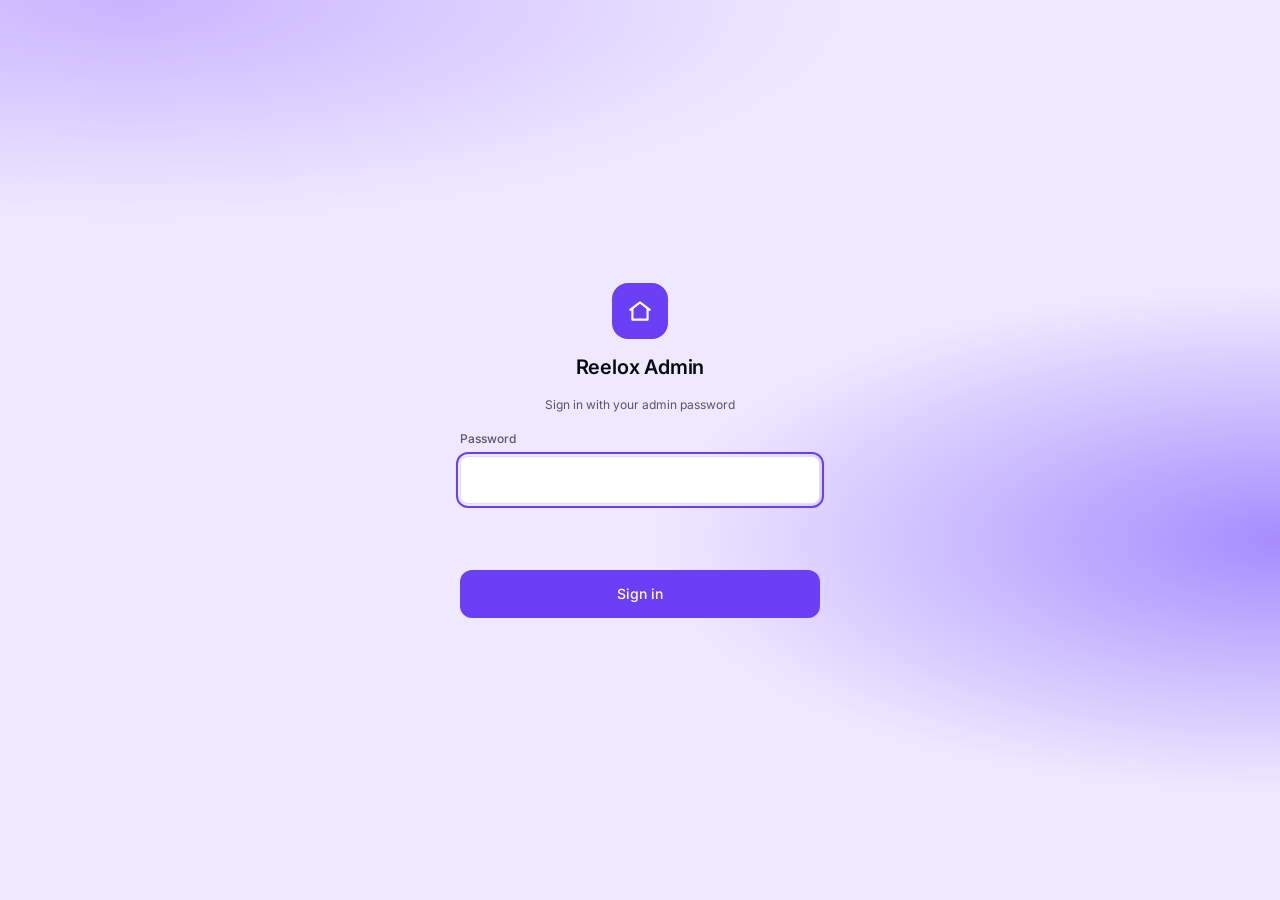
<file: index.html>
<!doctype html>
<html lang="en">
<head>
<meta charset="utf-8">
<meta name="viewport" content="width=device-width, initial-scale=1, viewport-fit=cover">
<meta name="theme-color" content="#EFE9FF">
<meta name="color-scheme" content="light dark">
<title>Reelox Admin</title>
<link rel="manifest" href="manifest.webmanifest">
<link rel="icon" href="icon-192.png">
<link rel="apple-touch-icon" href="icon-192.png">
<link rel="preconnect" href="https://fonts.googleapis.com">
<link href="https://fonts.googleapis.com/css2?family=Inter:wght@400;500;600&display=swap" rel="stylesheet">
<link rel="stylesheet" href="app.css">
</head>
<body>
<div id="app"><div class="center-screen"><p class="sub">Loading Reelox Admin...</p></div></div>
<noscript><p style="padding:24px">Reelox Admin needs JavaScript turned on.</p></noscript>
<script src="app.js"></script>
</body>
</html>
</file>
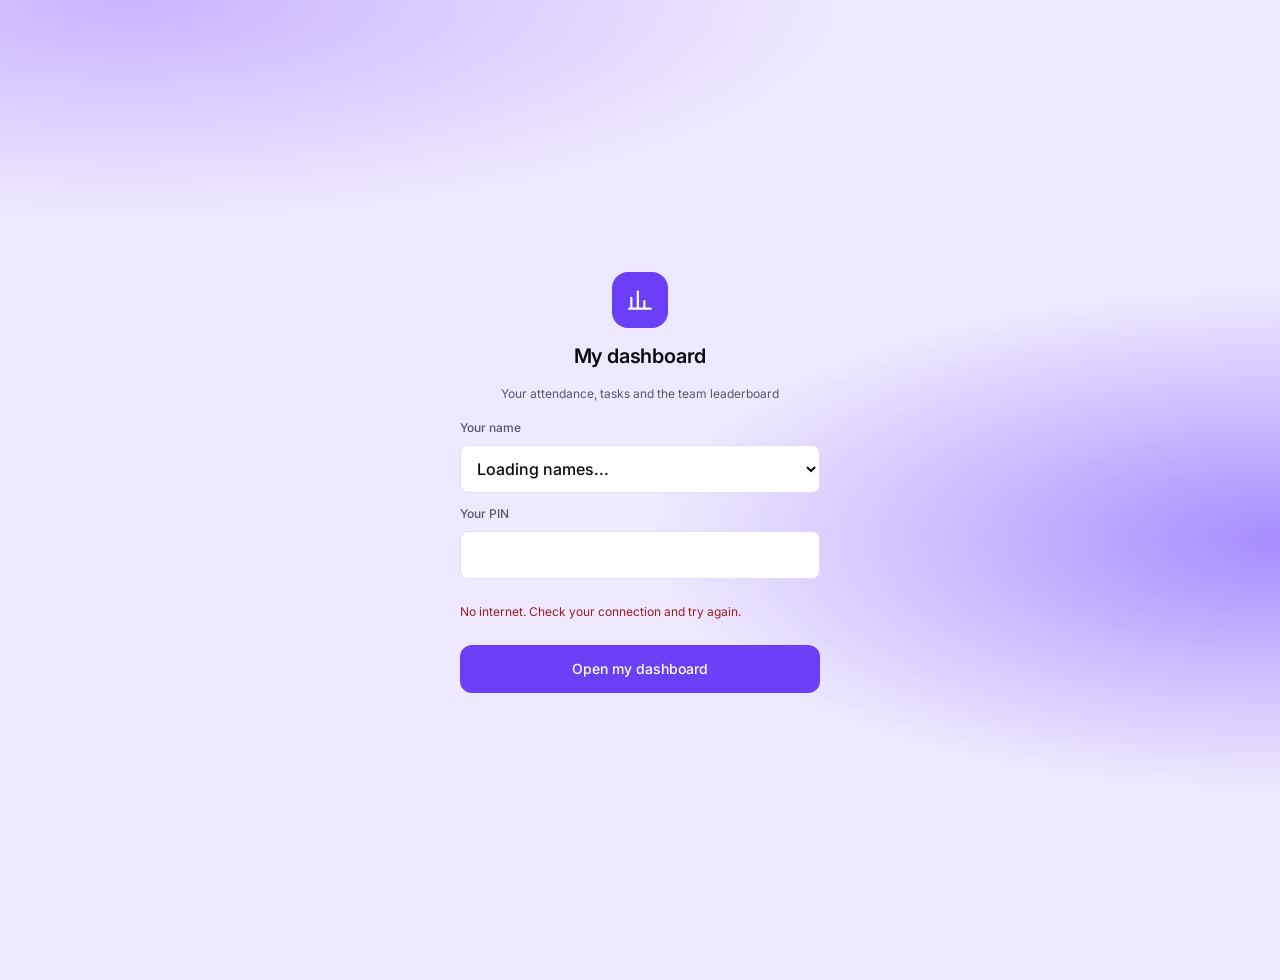
<file: team/index.html>
<!doctype html>
<html lang="en">
<head>
<meta charset="utf-8">
<meta name="viewport" content="width=device-width, initial-scale=1, viewport-fit=cover">
<meta name="theme-color" content="#EFE9FF">
<meta name="color-scheme" content="light dark">
<title>Reelox · My dashboard</title>
<link rel="icon" href="../icon-192.png">
<link rel="preconnect" href="https://fonts.googleapis.com">
<link href="https://fonts.googleapis.com/css2?family=Inter:wght@400;500;600&display=swap" rel="stylesheet">
<link rel="stylesheet" href="../app.css">
<style>
  main { max-width: 1040px; padding-bottom: 48px; }
  .rank { width: 36px; flex: none; text-align: center; font-size: 14px; font-weight: 600; color: var(--sub); }
  .rank.medal { font-size: 20px; }
  .me-row { background: var(--violet-soft); border-radius: 12px; padding-left: 8px; padding-right: 8px; }
  .pts-row { display: flex; justify-content: space-between; gap: 12px; padding: 8px 0; border-bottom: 1px solid var(--line); font-size: 14px; }
  .pts-row:last-child { border-bottom: 0; }
  .tiles5 { display: grid; grid-template-columns: repeat(5, minmax(0, 1fr)); gap: 8px; }
  .tiles4 { display: grid; grid-template-columns: repeat(4, minmax(0, 1fr)); gap: 8px; }
  .tiles5 .card, .tiles4 .card { padding: 12px; }
  @media (max-width: 640px) { .tiles5 { grid-template-columns: repeat(3, minmax(0, 1fr)); } .tiles4 { grid-template-columns: repeat(2, minmax(0, 1fr)); } }
  .hero.purple { background: var(--violet); color: #fff; border-color: var(--violet); }
  button.list-row:hover { background: var(--surface-2); }
</style>
</head>
<body>
<main id="view" tabindex="-1"><div class="center-screen"><p class="sub">Loading...</p></div></main>
<script>
'use strict';
const API = 'https://script.google.com/macros/s/AKfycbyiY_4JR7Sls5neh_aR6px7hG9W-yG9YKbwjm31AhoeMcuIiqPxOzWF9WRaGavWC6Vn/exec';
const FOLDER = 'https://drive.google.com/drive/folders/16rlTKzS4TO3tPrXtne_rq2nquq8HqW6T?usp=sharing';
const $ = (s, el) => (el || document).querySelector(s);
const esc = (s) => String(s == null ? '' : s).replace(/[&<>"']/g, (c) => ({ '&': '&amp;', '<': '&lt;', '>': '&gt;', '"': '&quot;', "'": '&#39;' }[c]));
const store = { get(k) { try { return JSON.parse(localStorage.getItem('rxt.' + k)); } catch (e) { return null; } }, set(k, v) { try { localStorage.setItem('rxt.' + k, JSON.stringify(v)); } catch (e) {} }, del(k) { try { localStorage.removeItem('rxt.' + k); } catch (e) {} } };
const dayLabel = (ymd) => { if (!ymd) return ''; const p = ymd.split('-').map(Number); return new Date(p[0], p[1] - 1, p[2]).toLocaleDateString('en-GB', { day: 'numeric', month: 'short' }); };
const fmtPts = (n) => (n > 0 ? '+' : n < 0 ? '−' : '') + Math.abs(n);
const medal = (r) => r === 1 ? '🥇' : r === 2 ? '🥈' : r === 3 ? '🥉' : '#' + r;
let state = { tab: 'me', data: null, open: null };

async function call(action, extra) {
  let res;
  try { res = await fetch(API, { method: 'POST', headers: { 'Content-Type': 'text/plain;charset=utf-8' }, body: JSON.stringify(Object.assign({ action: 'team.' + action, name: store.get('name'), pin: store.get('pin') }, extra || {})) }); }
  catch (e) { throw new Error('No internet. Check your connection and try again.'); }
  const j = await res.json().catch(() => ({ ok: false, error: 'The server did not answer. Try again.' }));
  if (!j.ok) throw new Error(j.error || 'Something went wrong.');
  return j;
}

async function showLogin(msg) {
  const pre = new URLSearchParams(location.search).get('name') || store.get('name') || '';
  $('#view').innerHTML = '<div class="center-screen"><div class="logo-mark"><svg viewBox="0 0 24 24" fill="none" stroke="currentColor" stroke-width="2" stroke-linecap="round" stroke-linejoin="round" aria-hidden="true"><path d="M4 20V10M10 20V4M16 20v-7M22 20H2"/></svg></div><h1 class="title">My dashboard</h1><p class="sub" style="margin:0">Your attendance, tasks and the team leaderboard</p>' +
    '<form id="lf" novalidate><label class="field">Your name<select class="input" id="ln"><option value="">Loading names...</option></select></label>' +
    '<label class="field">Your PIN<input class="input" id="lp" type="text" inputmode="numeric" pattern="[0-9]*" maxlength="4" autocomplete="one-time-code" name="rx-pin" style="-webkit-text-security:disc;letter-spacing:.3em"></label><p class="err" id="le" role="alert">' + esc(msg || '') + '</p><button class="btn pri block" type="submit" id="lb">Open my dashboard</button></form></div>';
  try {
    const j = await call('names');
    $('#ln').innerHTML = '<option value="">Pick your name</option>' + j.names.map((n) => '<option' + (n === pre ? ' selected' : '') + '>' + esc(n) + '</option>').join('');
    (pre ? $('#lp') : $('#ln')).focus();
  } catch (e) { $('#le').textContent = e.message; }
  $('#lf').onsubmit = async (e) => {
    e.preventDefault();
    const name = $('#ln').value, pin = $('#lp').value.trim();
    if (!name) { $('#le').textContent = 'Pick your name.'; return; }
    if (!/^\d{4}$/.test(pin)) { $('#le').textContent = 'Type your 4-digit PIN.'; return; }
    $('#lb').disabled = true; $('#lb').textContent = 'Opening...';
    store.set('name', name); store.set('pin', pin);
    try { await load(); } catch (err) { store.del('pin'); $('#lb').disabled = false; $('#lb').textContent = 'Open my dashboard'; $('#le').textContent = err.message; }
  };
}

async function load() {
  const d = await call('me');
  state.data = d;
  render();
}

function header(d) {
  return '<header class="top"><div style="min-width:0"><div class="sub">My dashboard · ' + esc(d.label) + '</div><h1 class="title ellipsis">' + esc(d.name) + '</h1></div>' +
    '<div class="row" style="gap:8px"><button type="button" class="iconbtn" id="rf" aria-label="Refresh"><svg viewBox="0 0 24 24" fill="none" stroke="currentColor" stroke-width="2" stroke-linecap="round" stroke-linejoin="round" aria-hidden="true"><path d="M21 12a9 9 0 1 1-2.6-6.4"/><path d="M21 3v6h-6"/></svg></button>' +
    '<button type="button" class="btn sec" id="so">Sign out</button></div></header>' +
    '<div class="seg" role="group" aria-label="Sections">' + [['me', 'Me'], ['tasks', 'My tasks'], ['board', 'Leaderboard']].map(([k, l]) => '<button type="button" data-tab="' + k + '" aria-pressed="' + (state.tab === k) + '">' + l + '</button>').join('') + '</div>';
}

function viewMe(d) {
  const a = d.attendance, p = d.points;
  let h = '<div class="tiles5"><div class="card"><div class="k">Present</div><div class="v">' + a.present + '</div></div>' +
    '<div class="card"><div class="k">Lates</div><div class="v t-late">' + a.late + ' of ' + a.latesPerCut + '</div></div>' +
    '<div class="card"><div class="k">Absent</div><div class="v t-bad">' + a.absent + '</div></div>' +
    '<div class="card"><div class="k">Leave</div><div class="v">' + a.leave + '</div></div>' +
    '<div class="card"><div class="k">Hours</div><div class="v">' + a.hours + '</div></div></div>';
  if (a.latesToNextCut === 1) h += '<div class="banner warn"><b style="font-weight:600">1 more late = 1 day salary cut.</b><span>Office opens 11:00 AM · late after 11:20 AM</span></div>';
  let cal = '';
  for (let i = 0; i < a.firstDow; i++) cal += '<span></span>';
  const today = new Date().getDate();
  const word = { ok: 'On time', late: 'Late', absent: 'Absent', leave: 'Leave', off: 'Day off', wait: 'Not in yet', none: '', future: '' };
  a.days.forEach((x) => { cal += '<button type="button" class="s-' + x.st + (x.d === today ? ' today' : '') + '"' + (x.st === 'future' || x.st === 'none' ? ' disabled' : '') + ' title="' + esc(word[x.st] + (x.in ? ' · in ' + x.in : '') + (x.lateMin ? ' · ' + x.lateMin + ' min late' : '')) + '" aria-label="' + x.d + ' ' + esc(word[x.st]) + '">' + x.d + '<i></i></button>'; });
  h += '<div class="grid2"><section class="card"><div class="row between" style="margin-bottom:8px"><h2 class="h">My attendance</h2><span class="sub">only you can see this</span></div>' +
    '<div class="cal-head" aria-hidden="true"><div>M</div><div>T</div><div>W</div><div>T</div><div>F</div><div>S</div><div>S</div></div><div class="cal">' + cal + '</div>' +
    '<div class="legend wrap"><span><i style="background:#17A05D"></i>On time</span><span><i style="background:#E8892B"></i>Late</span><span><i style="background:#E5484D"></i>Absent</span><span><i style="background:#5B8DEF"></i>Leave</span></div></section>';
  h += '<section class="card"><div class="row between" style="margin-bottom:4px"><h2 class="h">My points · ' + (p ? p.total : 0) + '</h2>' + (p ? '<span class="pill vio">' + medal(p.rank) + ' of ' + p.of + '</span>' : '') + '</div>' +
    (p && p.breakdown.length ? p.breakdown.map((b) => '<div class="pts-row"><span>' + esc(b.label) + '</span><b style="font-weight:600" class="' + (b.pts < 0 ? 't-bad' : 't-ok') + '">' + fmtPts(b.pts) + '</b></div>').join('') + '<div class="pts-row"><b style="font-weight:600">Total</b><b style="font-weight:600">' + p.total + '</b></div>'
      : '<p class="sub" style="margin:8px 0 0">No points yet this month. Deliver tasks and check in on time to earn points.</p>') + '</section></div>';
  return h;
}

function viewTasks(d) {
  const w = d.work;
  let h = '<div class="tiles4"><div class="card"><div class="k">Delivered this month</div><div class="v">' + w.delivered + '</div></div>' +
    '<div class="card"><div class="k">On time</div><div class="v t-ok">' + (w.onTimePct == null ? '–' : w.onTimePct + '%') + '</div></div>' +
    '<div class="card"><div class="k">Revisions per task</div><div class="v">' + (w.revAvg == null ? '–' : w.revAvg) + '</div></div>' +
    '<div class="card"><div class="k">Open now</div><div class="v">' + w.open.length + '</div></div></div>';
  h += '<a class="btn sec block" href="' + FOLDER + '" target="_blank" rel="noopener">All revision videos (Drive folder)</a>';
  const pill = (t) => t.status === 'Revision' ? 'bad' : t.status === 'Working' ? 'vio' : 'grey';
  h += '<div class="grid2"><section class="card tight"><div class="h" style="padding:12px 0 4px">Open tasks</div>' +
    (w.open.length ? w.open.map((t) => '<div class="list-row" style="flex-wrap:wrap"><div class="grow"><div class="strong">' + esc(t.name) + '</div><div class="sub">' + esc([t.client, t.due ? 'due ' + dayLabel(t.due) : '', t.round && t.round !== 'No revision' ? t.round : ''].filter(Boolean).join(' · ')) + '</div></div><span class="pill ' + pill(t) + '">' + esc(t.status) + '</span>' +
      (t.folder ? '<a class="btn pri" style="width:100%;height:40px" href="' + esc(t.folder) + '" target="_blank" rel="noopener">▶ Watch revision video' + (t.round && t.round !== 'No revision' ? ' (' + esc(t.round) + ')' : '') + '</a>' : '') + '</div>').join('')
      : '<p class="sub" style="margin:4px 0 12px">No open tasks. Nice!</p>') + '</section>';
  h += '<section class="card tight"><div class="h" style="padding:12px 0 4px">Delivered this month</div>' +
    (w.recent.length ? w.recent.map((t) => '<div class="list-row"><div class="grow"><div class="strong ellipsis">' + esc(t.title) + '</div><div class="sub">' + esc([t.client, dayLabel(t.date), t.revisions ? t.revisions + (t.revisions === 1 ? ' revision' : ' revisions') : 'no revisions', t.onTime ? 'on time' : ''].filter(Boolean).join(' · ')) + '</div></div><b style="font-weight:600" class="' + (t.pts < 0 ? 't-bad' : 't-ok') + '">' + fmtPts(t.pts) + ' pts</b></div>').join('')
      : '<p class="sub" style="margin:4px 0 12px">Nothing delivered yet this month.</p>') + '</section></div>';
  return h;
}

function viewBoard(d) {
  const b = d.board;
  let h = '';
  if (b.lastWinner) h += '<div class="banner">🏆 <span><b style="font-weight:600">' + esc(b.lastWinner.name) + '</b> won ' + esc(b.lastWinner.month) + ' with ' + b.lastWinner.pts + ' points</span></div>';
  if (b.me) h += '<section class="hero purple"><div class="h">You\'re ' + medal(b.me.rank) + ' · ' + b.me.pts + ' pts</div><div style="font-size:12px;opacity:.85;margin-top:4px">' + (b.me.rank === 1 ? 'You\'re on top. Keep it up!' : b.me.behind + ' points behind ' + esc(b.me.aboveName) + '. One ad with no revisions is +5.') + '</div></section>';
  const max = Math.max(1, ...b.rows.map((r) => r.pts));
  h += '<div class="grid2"><section class="card"><div class="row between" style="margin-bottom:4px"><h2 class="h">' + esc(b.label) + ' leaderboard</h2><span class="sub">' + b.count + ' editors · resets on the 1st</span></div>' +
    b.rows.map((r) => { const me = b.me && r.name === d.name; return '<button type="button" class="list-row' + (me ? ' me-row' : '') + '" data-who="' + esc(r.name) + '"><span class="rank' + (r.rank <= 3 ? ' medal' : '') + '">' + medal(r.rank) + '</span><span class="av">' + esc(r.initials) + '</span><div class="grow"><div class="row" style="gap:8px"><span class="strong ellipsis">' + esc(r.name) + (me ? ' (you)' : '') + '</span>' + (r.isNew ? '<span class="pill vio">New</span>' : '') + '</div><div class="barbox" style="margin-top:4px"><div class="bar" style="width:' + Math.max(2, Math.round(Math.max(0, r.pts) / max * 100)) + '%;' + (me ? '' : 'background:var(--bar-out)') + '"></div></div></div><b style="font-weight:600" class="num">' + r.pts + ' pts</b></button>'; }).join('') + '</section>';
  const sel = b.rows.find((r) => r.name === state.open) || b.rows[0];
  h += '<div class="stack">' + (sel ? '<section class="card"><div class="row"><span class="av">' + esc(sel.initials) + '</span><div><div class="strong">' + medal(sel.rank) + ' ' + esc(sel.name) + ' · ' + sel.pts + ' pts</div><div class="sub">Why this rank</div></div></div>' +
    [['Tasks delivered', sel.tasks], ['On-time delivery', sel.onTimePct == null ? '–' : sel.onTimePct + '%'], ['Revisions per task', sel.revAvg == null ? '–' : sel.revAvg], ['Attendance points', fmtPts(sel.attend)]].map((x) => '<div class="pts-row"><span>' + x[0] + '</span><b style="font-weight:600">' + x[1] + '</b></div>').join('') + '</section>' : '') +
    '<section class="card"><h2 class="h" style="margin-bottom:8px">How points work</h2><p class="sub" style="margin:0;line-height:1.6">Hook / short / other +1 · Ad +3 · Long form +5 · Approved with no revisions +2 · Delivered by the due date +1 · Each revision −0.5 · On-time day +0.5 · Late −1 · Absent without notice −3 · Approved leave 0</p></section></div></div>';
  return h;
}

function render() {
  const d = state.data;
  $('#view').innerHTML = header(d) + (state.tab === 'me' ? viewMe(d) : state.tab === 'tasks' ? viewTasks(d) : viewBoard(d)) + '<p class="sub" style="text-align:center;margin:8px 0 0">Updates every hour from Notion and attendance.</p>';
  document.querySelectorAll('[data-tab]').forEach((b) => b.onclick = () => { state.tab = b.dataset.tab; render(); });
  document.querySelectorAll('[data-who]').forEach((b) => b.onclick = () => { state.open = b.dataset.who; render(); });
  $('#rf').onclick = async () => { $('#rf').disabled = true; try { await load(); } catch (e) { alert(e.message); $('#rf').disabled = false; } };
  $('#so').onclick = () => { store.del('pin'); state.data = null; showLogin(); };
}

const tabParam = new URLSearchParams(location.search).get('tab');
if (tabParam === 'board' || tabParam === 'tasks') state.tab = tabParam;
const urlName = new URLSearchParams(location.search).get('name');
if (store.get('pin') && (!urlName || urlName === store.get('name'))) load().catch((e) => showLogin(e.message)); else showLogin();
</script>
</body>
</html>
</file>
<file: app.css>
.seeall{display:inline-flex;align-items:center;min-height:32px;padding:0 4px}svg[width]{flex:none;max-width:40%}svg:not([width]){width:20px;height:20px;flex:none}.list-row>svg:not([width]),a.card>svg:not([width]){width:18px;height:18px;color:var(--sub)}:root{color-scheme:light;--bg:#EFE9FF;--glow1:#C9B4FF;--glow2:#A68CFF;--surface:rgba(255, 255, 255, .88);--surface-solid:#FFFFFF;--surface-2:#F4F1FA;--line:#F1ECFC;--line-2:#E4DAFF;--ink:#0A0A0F;--sub:#5A5468;--violet:#6B3FF5;--violet-ink:#4F27D8;--violet-soft:#EDE6FF;--violet-soft-ink:#3A1BB0;--hero:linear-gradient(135deg, #7B52FF 0%, #5A2FE6 100%);--hero-ink:#FFFFFF;--ring-track:rgba(255, 255, 255, .25);--ring:#FFFFFF;--ok:#17643F;--ok-bg:#E6F5EC;--late:#8A4300;--late-bg:#FFF0E0;--bad:#9B1C1C;--bad-bg:#FDE2E2;--grey:#4A4458;--grey-bg:#F1EFF5;--bar-out:#C9B4FF;--shadow:0 8px 24px rgba(60, 30, 140, .08);--tab-shadow:0 10px 30px rgba(60, 30, 140, .18);--scrim:rgba(20, 10, 50, .35);--toast:#0A0A0F;--toast-ink:#FFFFFF}@media (prefers-color-scheme:dark){:root:not([data-theme=light]){color-scheme:dark}:root:not([data-theme=light]){--bg:#0A0A0F;--glow1:rgba(124, 92, 255, .14);--glow2:transparent;--surface:#17161F;--surface-solid:#17161F;--surface-2:#1F1E29;--line:#26252F;--line-2:#33323E;--ink:#EDEBF2;--sub:#A6A2B3;--violet:#7C5CFF;--violet-ink:#B39CFF;--violet-soft:#231F36;--violet-soft-ink:#C4B2FF;--hero:#17161F;--hero-ink:#EDEBF2;--ring-track:#26252F;--ring:#8B6BFF;--ok:#6FD39B;--ok-bg:#11281C;--late:#F4B26B;--late-bg:#2E2112;--bad:#F38A8A;--bad-bg:#2E1517;--grey:#A6A2B3;--grey-bg:#1F1E29;--bar-out:#4B3E8C;--shadow:none;--tab-shadow:0 10px 30px rgba(0, 0, 0, .5);--scrim:rgba(0, 0, 0, .55);--toast:#EDEBF2;--toast-ink:#0A0A0F}}:root[data-theme=dark]{color-scheme:dark;--bg:#0A0A0F;--glow1:rgba(124, 92, 255, .14);--glow2:transparent;--surface:#17161F;--surface-solid:#17161F;--surface-2:#1F1E29;--line:#26252F;--line-2:#33323E;--ink:#EDEBF2;--sub:#A6A2B3;--violet:#7C5CFF;--violet-ink:#B39CFF;--violet-soft:#231F36;--violet-soft-ink:#C4B2FF;--hero:#17161F;--hero-ink:#EDEBF2;--ring-track:#26252F;--ring:#8B6BFF;--ok:#6FD39B;--ok-bg:#11281C;--late:#F4B26B;--late-bg:#2E2112;--bad:#F38A8A;--bad-bg:#2E1517;--grey:#A6A2B3;--grey-bg:#1F1E29;--bar-out:#4B3E8C;--shadow:none;--tab-shadow:0 10px 30px rgba(0, 0, 0, .5);--scrim:rgba(0, 0, 0, .55);--toast:#EDEBF2;--toast-ink:#0A0A0F}*{box-sizing:border-box}:root{padding-top:env(safe-area-inset-top,0);padding-bottom:env(safe-area-inset-bottom,0)}html{scroll-padding-top:env(safe-area-inset-top,0px)}body,html{margin:0;min-height:100%}body{font-family:Inter,"Segoe UI",Roboto,Helvetica,Arial,sans-serif;font-size:14px;line-height:1.5;color:var(--ink);-webkit-font-smoothing:antialiased;background:radial-gradient(80% 35% at 10% 0,var(--glow1) 0,transparent 70%),radial-gradient(70% 40% at 100% 60%,var(--glow2) 0,transparent 70%),var(--bg);background-attachment:fixed}button,input,select,textarea{font:inherit;color:inherit}a{color:var(--violet-ink);text-decoration:none;font-weight:500}[tabindex]:focus-visible,a:focus-visible,button:focus-visible,input:focus-visible,select:focus-visible,textarea:focus-visible{outline:2px solid var(--violet);outline-offset:2px}@media (prefers-reduced-motion:reduce){*{transition:none!important;animation:none!important}}.shell{display:flex;min-height:100vh}.side{display:none}main{flex:1;min-width:0;padding:24px 16px 120px;max-width:720px;margin:0 auto;display:flex;flex-direction:column;gap:12px}@media (min-width:960px){.side{display:flex;flex-direction:column;gap:4px;width:240px;flex:none;padding:24px 16px;position:sticky;top:0;height:100vh;background:color-mix(in srgb,var(--surface-solid) 60%,transparent);border-right:1px solid var(--line)}.side .brand{font-size:12px;font-weight:600;color:var(--violet-ink);padding:0 12px 16px;letter-spacing:.02em}.side a{display:flex;align-items:center;gap:12px;height:44px;padding:0 12px;border-radius:12px;color:var(--ink);font-weight:500}.side a[aria-current=page]{background:var(--violet);color:#fff}.side a svg{width:18px;height:18px}main{padding:32px 32px 48px;max-width:1080px}.tabbar{display:none!important}.grid2{display:grid;grid-template-columns:1fr 1fr;gap:12px;align-items:start}}.title{font-size:20px;font-weight:600;line-height:1.25;letter-spacing:-.01em;margin:0}.h{font-size:16px;font-weight:600;line-height:1.25;margin:0}.sub{font-size:12px;color:var(--sub)}.k{font-size:12px;color:var(--sub)}.v{font-size:20px;font-weight:600;line-height:1.25;letter-spacing:-.01em;font-variant-numeric:tabular-nums}.big{font-size:32px;font-weight:600;line-height:1.25;letter-spacing:-.01em;font-variant-numeric:tabular-nums}.num{font-variant-numeric:tabular-nums}.strong{font-weight:500}.ellipsis{white-space:nowrap;overflow:hidden;text-overflow:ellipsis}.card{background:var(--surface);border:1px solid var(--line);border-radius:24px;padding:16px;box-shadow:var(--shadow)}.card.tight{padding:4px 16px}.hero{border-radius:24px;padding:16px;background:var(--hero);color:var(--hero-ink);border:1px solid var(--line)}.row{display:flex;align-items:center;gap:12px}.between{justify-content:space-between}.wrap{flex-wrap:wrap}.grow{flex:1;min-width:0}.stack{display:flex;flex-direction:column;gap:12px}.tiles{display:grid;grid-template-columns:repeat(3,minmax(0,1fr));gap:8px}.tiles .card{padding:12px}.list-row{display:flex;align-items:center;gap:12px;padding:12px 0;border-bottom:1px solid var(--line)}.list-row:last-child{border-bottom:0}button.list-row{width:100%;background:0 0;border:0;border-bottom:1px solid var(--line);text-align:left;cursor:pointer}button.list-row:last-child{border-bottom:0}.av{width:36px;height:36px;flex:none;border-radius:50%;background:var(--violet-soft);color:var(--violet-soft-ink);font-size:12px;font-weight:600;display:flex;align-items:center;justify-content:center}.ibox{width:40px;height:40px;flex:none;border-radius:8px;display:flex;align-items:center;justify-content:center;background:var(--violet-soft);color:var(--violet)}.btn svg,.ibox svg{width:18px;height:18px}.pill{display:inline-flex;align-items:center;font-size:12px;font-weight:500;line-height:1.25;padding:4px 8px;border-radius:999px;white-space:nowrap}.ok{background:var(--ok-bg);color:var(--ok)}.late{background:var(--late-bg);color:var(--late)}.absent,.bad{background:var(--bad-bg);color:var(--bad)}.done,.future,.grey,.none,.off,.wait{background:var(--grey-bg);color:var(--grey)}.leave,.vio{background:var(--violet-soft);color:var(--violet-soft-ink)}.t-ok{color:var(--ok)}.t-late{color:var(--late)}.t-bad{color:var(--bad)}.btn{height:44px;padding:0 16px;border-radius:12px;border:1px solid transparent;font-size:14px;font-weight:500;cursor:pointer;display:inline-flex;align-items:center;justify-content:center;gap:8px}.btn.pri{background:var(--violet);color:#fff}.btn.sec{background:var(--surface-solid);color:var(--ink);border-color:var(--line-2)}.btn.danger{background:var(--bad-bg);color:var(--bad)}.btn.block{width:100%;height:48px}.btn[disabled]{opacity:.5;cursor:default}.card .btn{border-radius:8px}.iconbtn{width:44px;height:44px;border-radius:12px;border:1px solid var(--line);background:var(--surface);display:inline-flex;align-items:center;justify-content:center;cursor:pointer;color:var(--ink);position:relative}.iconbtn svg{width:20px;height:20px}.dot{position:absolute;top:8px;right:8px;width:8px;height:8px;border-radius:50%;background:#e5484d;border:2px solid var(--surface-solid)}.seg{display:grid;grid-auto-columns:minmax(0,1fr);grid-auto-flow:column;padding:4px;border-radius:12px;background:color-mix(in srgb,var(--surface-solid) 70%,transparent);border:1px solid var(--line)}.seg button{height:36px;border:0;border-radius:8px;background:0 0;color:var(--sub);font-size:14px;font-weight:500;cursor:pointer}.seg button[aria-pressed=true]{background:var(--surface-solid);color:var(--ink);box-shadow:0 2px 8px rgba(0,0,0,.06)}.chips{display:flex;flex-wrap:wrap;gap:8px}.chip{height:36px;padding:0 12px;border-radius:999px;border:1px solid var(--line-2);background:var(--surface-2);font-size:14px;cursor:pointer;color:var(--ink)}.chip[aria-pressed=true]{background:var(--violet);border-color:var(--violet);color:#fff}.scrollx{display:flex;gap:8px;overflow-x:auto;scrollbar-width:none;padding-bottom:2px}.scrollx::-webkit-scrollbar{display:none}.scrollx .chip{flex:none}label.field{display:flex;flex-direction:column;gap:8px;font-size:12px;font-weight:500;color:var(--sub)}.input{height:48px;border-radius:8px;border:1px solid var(--line-2);background:var(--surface-solid);padding:0 12px;font-size:16px;color:var(--ink);width:100%}textarea.input{height:auto;min-height:88px;padding:12px;resize:vertical;line-height:1.5}.amount{display:flex;align-items:baseline;gap:8px;border-bottom:2px solid var(--violet);padding-bottom:8px}.amount span{font-size:20px;color:var(--sub);font-weight:500}.amount input{border:0;outline:0;background:0 0;font-size:32px;font-weight:600;width:100%;min-width:0;color:var(--ink)}.switch{width:48px;height:28px;border-radius:999px;border:0;background:var(--line-2);position:relative;cursor:pointer;flex:none}.switch::after{content:"";position:absolute;top:2px;left:2px;width:24px;height:24px;border-radius:50%;background:#fff;transition:left .15s}.switch[aria-checked=true]{background:var(--violet)}.switch[aria-checked=true]::after{left:22px}.top{display:flex;align-items:center;justify-content:space-between;gap:12px}.top .back{margin-right:4px}.barbox{height:8px;border-radius:4px;background:var(--grey-bg);overflow:hidden}.bar{height:8px;border-radius:4px;background:var(--violet)}.bar.warn{background:#e8892b}.bar.over{background:#e5484d}.chart{display:flex;gap:8px;height:120px;align-items:flex-end;margin-top:12px}.chart .col{flex:1;display:flex;flex-direction:column;align-items:center;gap:4px;height:100%;justify-content:flex-end}.chart .pair{display:flex;gap:4px;align-items:flex-end;height:100%}.chart .pair i{display:block;width:10px;border-radius:4px 4px 2px 2px;min-height:2px}.chart .in{background:var(--violet)}.chart .out{background:var(--bar-out)}.legend{display:flex;gap:16px;margin-top:8px;font-size:12px;color:var(--sub)}.legend i{display:inline-block;width:8px;height:8px;border-radius:2px;margin-right:4px;vertical-align:0}.cal,.cal-head{display:grid;grid-template-columns:repeat(7,minmax(0,1fr));gap:4px}.cal-head div{font-size:12px;color:var(--sub);text-align:center;font-weight:500}.cal button{height:44px;border:0;border-radius:8px;background:0 0;color:var(--ink);display:flex;flex-direction:column;align-items:center;justify-content:center;gap:4px;font-size:14px;cursor:pointer}.cal button[disabled]{cursor:default;color:var(--sub);opacity:.55}.cal button.today{background:var(--violet);color:#fff;font-weight:600}.cal button i{width:6px;height:6px;border-radius:50%;display:block}.cal .s-ok i{background:#17a05d}.cal .s-late i{background:#e8892b}.cal .s-absent i{background:#e5484d}.cal .s-leave i{background:#5b8def}.cal .s-off i{background:var(--line-2)}.ring{position:relative;width:96px;height:96px;flex:none}.ring svg{width:96px;height:96px;transform:rotate(-90deg)}.ring .c{position:absolute;inset:0;display:flex;flex-direction:column;align-items:center;justify-content:center}.quick{display:grid;grid-template-columns:repeat(4,minmax(0,1fr));gap:8px}.quick button{background:0 0;border:0;padding:0;display:flex;flex-direction:column;align-items:center;gap:8px;font-size:12px;font-weight:500;color:var(--ink);cursor:pointer}.quick span.q{width:56px;height:56px;border-radius:16px;background:var(--surface);border:1px solid var(--line);display:flex;align-items:center;justify-content:center;color:var(--violet);position:relative}.quick svg{width:22px;height:22px}.badge{position:absolute;top:-4px;right:-4px;min-width:18px;height:18px;padding:0 4px;border-radius:999px;background:#e5484d;color:#fff;font-size:12px;line-height:18px;text-align:center}.tabbar{position:fixed;left:12px;right:12px;bottom:calc(12px + env(safe-area-inset-bottom,0px));z-index:20;display:grid;grid-template-columns:repeat(5,minmax(0,1fr));gap:4px;padding:8px 4px;border-radius:24px;background:color-mix(in srgb,var(--surface-solid) 94%,transparent);border:1px solid var(--line);box-shadow:var(--tab-shadow);backdrop-filter:blur(16px);-webkit-backdrop-filter:blur(16px);max-width:560px;margin:0 auto}.tabbar a{display:flex;flex-direction:column;align-items:center;gap:4px;font-size:12px;font-weight:500;color:var(--sub);min-height:48px;justify-content:center}.tabbar a .ind{width:52px;height:30px;border-radius:999px;display:flex;align-items:center;justify-content:center}.tabbar a svg{width:20px;height:20px}.tabbar a[aria-current=page]{color:var(--violet-ink);font-weight:600}.tabbar a[aria-current=page] .ind{background:var(--violet-soft)}.scrim{position:fixed;inset:0;background:var(--scrim);z-index:40;display:flex;align-items:flex-end;justify-content:center}.sheet{width:100%;max-width:560px;max-height:92vh;overflow-y:auto;background:var(--surface-solid);border-radius:24px 24px 0 0;padding:12px 16px calc(16px + env(safe-area-inset-bottom,0px));display:flex;flex-direction:column;gap:16px}.sheet .handle{width:40px;height:4px;border-radius:2px;background:var(--line-2);align-self:center}.sheet .btn{border-radius:8px}@media (min-width:960px){.scrim{align-items:center}.sheet{border-radius:24px;padding:24px}.sheet .handle{display:none}}.toast{position:fixed;left:50%;transform:translateX(-50%);bottom:calc(96px + env(safe-area-inset-bottom,0px));z-index:60;background:var(--toast);color:var(--toast-ink);border-radius:12px;padding:12px 16px;display:flex;align-items:center;gap:16px;font-size:14px;max-width:calc(100% - 32px);box-shadow:var(--tab-shadow)}.toast button{border:0;background:0 0;color:var(--bar-out);font-weight:600;cursor:pointer;padding:0}:root[data-theme=dark] .toast button{color:var(--violet)}@media (min-width:960px){.toast{bottom:24px}}.banner{display:flex;align-items:center;gap:12px;padding:12px;border-radius:12px;background:var(--grey-bg);color:var(--ink);font-size:12px}.banner.warn{background:var(--late-bg);color:var(--late)}.alert{display:flex;gap:12px;align-items:center;padding:16px;border-radius:24px;background:var(--late-bg);color:var(--ink);border:1px solid var(--line)}.alert .ibox{background:color-mix(in srgb,var(--late) 18%,transparent);color:var(--late)}.sk{background:var(--grey-bg);border-radius:4px;height:12px}.empty{text-align:center;padding:24px 16px}.empty .ibox{margin:0 auto 12px;width:56px;height:56px;border-radius:16px}.center-screen{min-height:100vh;display:flex;flex-direction:column;align-items:center;justify-content:center;gap:16px;padding:32px 24px;text-align:center}.center-screen form{width:100%;max-width:360px;display:flex;flex-direction:column;gap:12px;text-align:left}.logo-mark{width:56px;height:56px;border-radius:16px;background:var(--violet);color:#fff;display:flex;align-items:center;justify-content:center}.logo-mark svg{width:26px;height:26px}.pin-dots{display:flex;gap:16px;margin:8px 0}.pin-dots i{width:12px;height:12px;border-radius:50%;background:var(--line-2)}.pin-dots i.on{background:var(--violet)}.pad{display:grid;grid-template-columns:repeat(3,72px);gap:12px}.pad button{height:56px;border-radius:16px;border:1px solid var(--line);background:var(--surface);font-size:20px;font-weight:500;cursor:pointer;color:var(--ink)}.pad button.ghost{background:0 0;border-color:transparent;color:var(--violet)}.err{color:var(--bad);font-size:12px;min-height:18px}.hidden{display:none!important}
</file>
